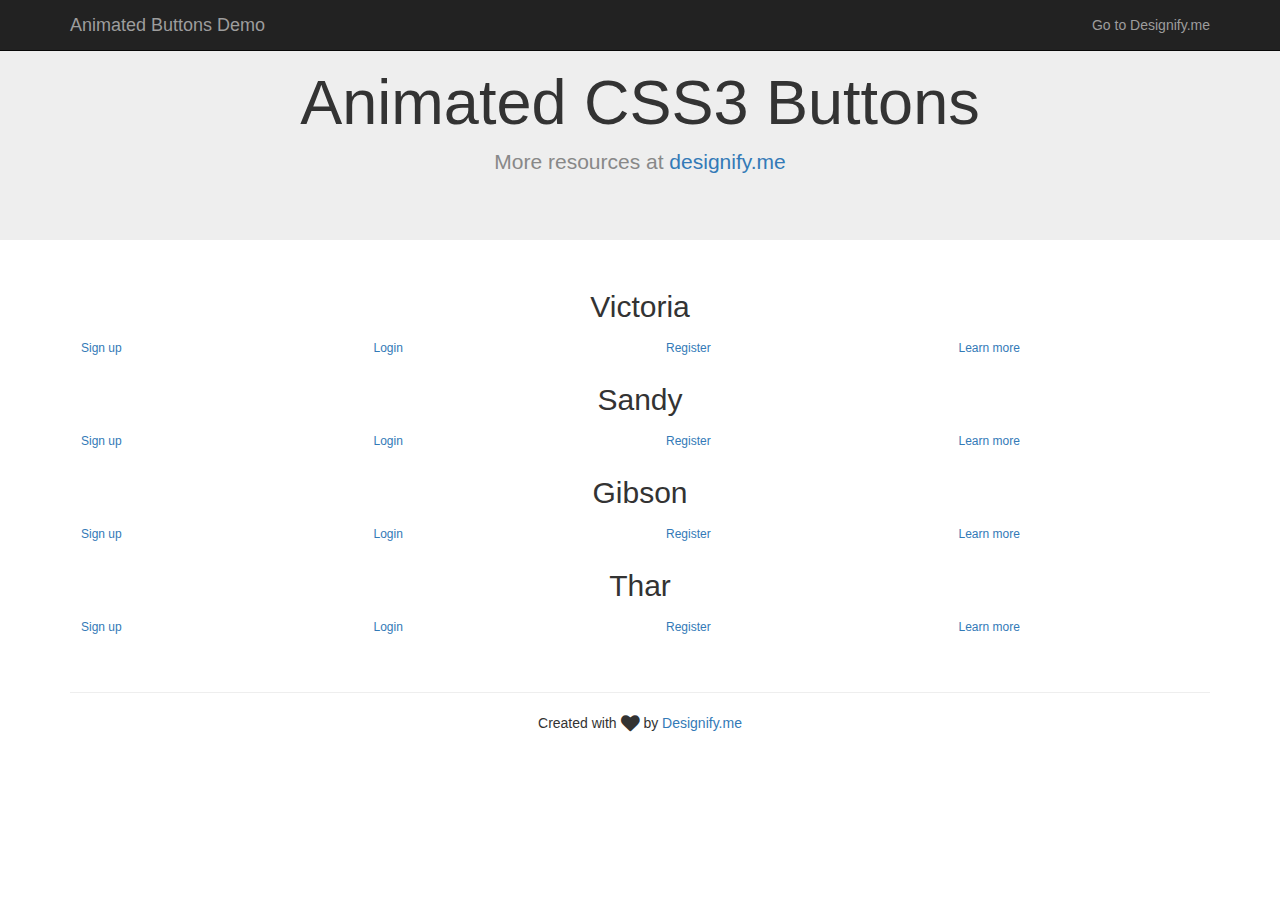
<file: 3. Botões CSS animados (cópia)/index.html>
<!DOCTYPE html>
<html lang="en">
<head>
<meta charset="utf-8">
<meta http-equiv="X-UA-Compatible" content="IE=edge">
<meta name="viewport" content="width=device-width, initial-scale=1">
<!-- The above 3 meta tags *must* come first in the head; any other head content must come *after* these tags -->
<meta name="description" content="">
<meta name="author" content="">
<link rel="icon" href="../../favicon.ico">
<title>Animated CSS3 Buttons - Designify.me</title>

<!-- Bootstrap core CSS -->
<link rel="stylesheet" href="https://maxcdn.bootstrapcdn.com/bootstrap/3.3.4/css/bootstrap.min.css">

<!-- Custom styles for this template -->
<link href="http://designify.me/code-snippets/animated-buttons/css/btns.css" rel="stylesheet">
<link href='http://fonts.googleapis.com/css?family=Ubuntu:400,500,700' rel='stylesheet' type='text/css'>
<link rel="stylesheet" href="http://maxcdn.bootstrapcdn.com/font-awesome/4.3.0/css/font-awesome.min.css">

<!-- Just for debugging purposes. Don't actually copy these 2 lines! -->
<!--[if lt IE 9]><script src="../../assets/js/ie8-responsive-file-warning.js"></script><![endif]-->
<!-- HTML5 shim and Respond.js for IE8 support of HTML5 elements and media queries -->
<!--[if lt IE 9]>
      <script src="https://oss.maxcdn.com/html5shiv/3.7.2/html5shiv.min.js"></script>
      <script src="https://oss.maxcdn.com/respond/1.4.2/respond.min.js"></script>
    <![endif]-->
</head>

<body>
<nav class="navbar navbar-inverse navbar-fixed-top">
  <div class="container">
    <div class="navbar-header">
      <button type="button" class="navbar-toggle collapsed" data-toggle="collapse" data-target="#navbar" aria-expanded="false" aria-controls="navbar"> <span class="sr-only">Toggle navigation</span> <span class="icon-bar"></span> <span class="icon-bar"></span> <span class="icon-bar"></span> </button>
      <a class="navbar-brand" href="http://designify.me/tutorials/flat-buttons-with-animated-hover-effects/">Animated Buttons Demo</a> </div>
    <div id="navbar" class="navbar-collapse collapse">
      <ul class="nav navbar-nav navbar-right">
        <li><a href="http://designify.me/tutorials/flat-buttons-with-animated-hover-effects/">Go to Designify.me</a></li>
      </ul>
    </div>
    <!--/.navbar-collapse --> 
  </div>
</nav>

<!-- Main jumbotron for a primary marketing message or call to action -->
<div class="jumbotron text-center">
  <div class="container">
    
    <h1>Animated CSS3 Buttons</h1>
    <p style="color:#888">More resources at <a href="http://designify.me/">designify.me</a></p>
    
  </div>
</div>
<div class="container"> 
  <!-- Example row of columns -->
  
  <div class="row">
    <div class="col-md-12 text-center">
      <h2>Victoria</h2>
    </div>
  </div>
  
  <div class="row">
    <div class="col-md-3 col-sm-3 col-xs-6"> <a href="#" class="btn btn-sm animated-button victoria-one">Sign up</a> </div>
    <div class="col-md-3 col-sm-3 col-xs-6"> <a href="#" class="btn btn-sm animated-button victoria-two">Login</a> </div>
    <div class="col-md-3 col-sm-3 col-xs-6"> <a href="#" class="btn btn-sm animated-button victoria-three">Register</a> </div>
    <div class="col-md-3 col-sm-3 col-xs-6"> <a href="#" class="btn btn-sm animated-button victoria-four">Learn more</a> </div>
  </div>
  
  <div class="row">
    <div class="col-md-12 text-center">
      <h2 class="mrng-60-top">Sandy</h2>
    </div>
  </div>
  
  <div class="row">
    <div class="col-md-3 col-sm-3 col-xs-6"> <a href="#" class="btn btn-sm animated-button sandy-one">Sign up</a> </div>
    <div class="col-md-3 col-sm-3 col-xs-6"> <a href="#" class="btn btn-sm animated-button sandy-two">Login</a> </div>
    <div class="col-md-3 col-sm-3 col-xs-6"> <a href="#" class="btn btn-sm animated-button sandy-three">Register</a> </div>
    <div class="col-md-3 col-sm-3 col-xs-6"> <a href="#" class="btn btn-sm animated-button sandy-four">Learn more</a> </div>
  </div>
  
  
  
  <div class="row">
    <div class="col-md-12 text-center">
      <h2 class="mrng-60-top">Gibson</h2>
    </div>
  </div>
  
  <div class="row">
    <div class="col-md-3 col-sm-3 col-xs-6"> <a href="#" class="btn btn-sm animated-button gibson-one">Sign up</a> </div>
    <div class="col-md-3 col-sm-3 col-xs-6"> <a href="#" class="btn btn-sm animated-button gibson-two">Login</a> </div>
    <div class="col-md-3 col-sm-3 col-xs-6"> <a href="#" class="btn btn-sm animated-button gibson-three">Register</a> </div>
    <div class="col-md-3 col-sm-3 col-xs-6"> <a href="#" class="btn btn-sm animated-button gibson-four">Learn more</a> </div>
  </div>
  
  
  
  <div class="row">
    <div class="col-md-12 text-center">
      <h2 class="mrng-60-top">Thar</h2>
    </div>
  </div>
  
  <div class="row">
    <div class="col-md-3 col-sm-3 col-xs-6"> <a href="#" class="btn btn-sm animated-button thar-one">Sign up</a> </div>
    <div class="col-md-3 col-sm-3 col-xs-6"> <a href="#" class="btn btn-sm animated-button thar-two">Login</a> </div>
    <div class="col-md-3 col-sm-3 col-xs-6"> <a href="#" class="btn btn-sm animated-button thar-three">Register</a> </div>
    <div class="col-md-3 col-sm-3 col-xs-6"> <a href="#" class="btn btn-sm animated-button thar-four">Learn more</a> </div>
  </div>
  

  
  
  <footer>
    <hr  style="margin-top:50px;" />
    <p class="text-center">Created with <span class="icon"><i class="fa fa-heart fa-lg"></i></span> by <a href="http://designify.me/" target="_blank"> Designify.me</a></p>
  </footer>
</div>
<!-- /container --> 

<!-- Bootstrap core JavaScript
    ================================================== --> 
<!-- Placed at the end of the document so the pages load faster --> 
<script src="https://ajax.googleapis.com/ajax/libs/jquery/1.11.2/jquery.min.js"></script> 
<script src="https://maxcdn.bootstrapcdn.com/bootstrap/3.3.4/js/bootstrap.min.js"></script>
</body>
</html>
</file>
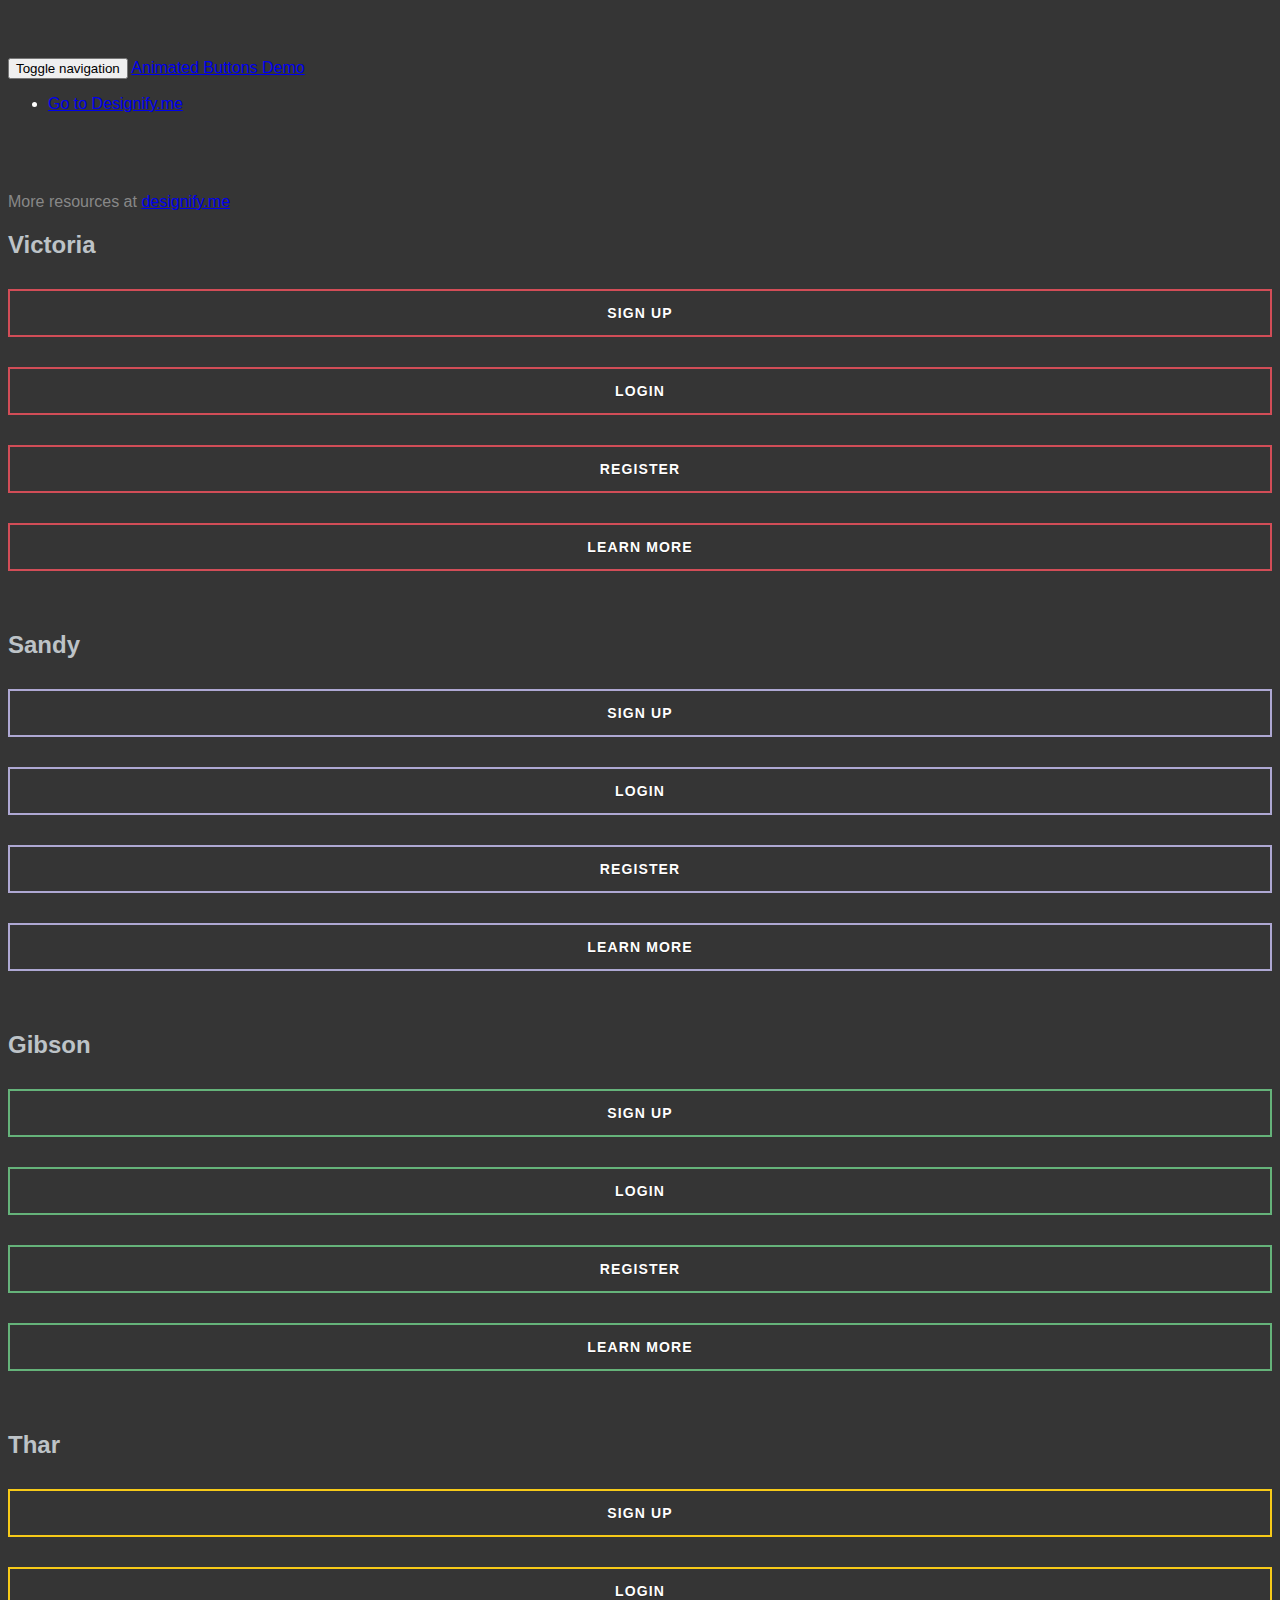
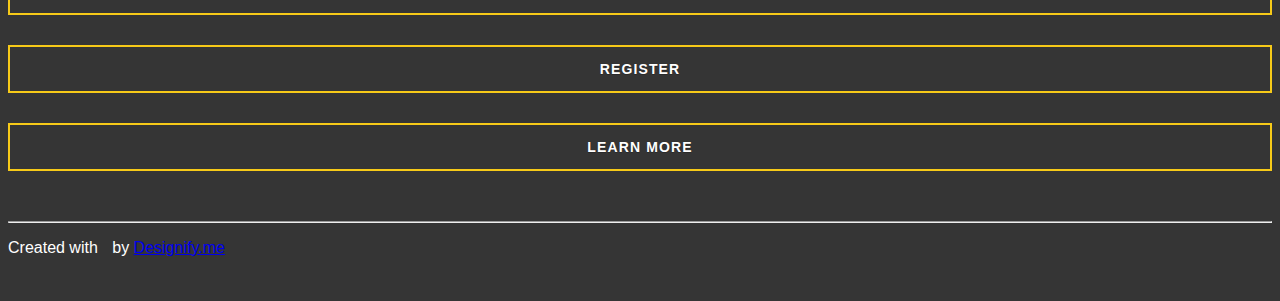
<file: 3. Botões CSS animados/index.html>
<!DOCTYPE html>
<html lang="en">
<head>
<meta charset="utf-8">
<meta http-equiv="X-UA-Compatible" content="IE=edge">
<meta name="viewport" content="width=device-width, initial-scale=1">
<!-- The above 3 meta tags *must* come first in the head; any other head content must come *after* these tags -->
<meta name="description" content="">
<meta name="author" content="">
<link rel="icon" href="../../favicon.ico">
<title>Animated CSS3 Buttons - Designify.me</title>
<link href="estilo.css" rel="stylesheet">
<!-- Bootstrap core CSS 
<link rel="stylesheet" href="https://maxcdn.bootstrapcdn.com/bootstrap/3.3.4/css/bootstrap.min.css">
-->
<!-- Custom styles for this template 
<link href="http://designify.me/code-snippets/animated-buttons/css/btns.css" rel="stylesheet">
<link href='http://fonts.googleapis.com/css?family=Ubuntu:400,500,700' rel='stylesheet' type='text/css'>
<link rel="stylesheet" href="http://maxcdn.bootstrapcdn.com/font-awesome/4.3.0/css/font-awesome.min.css">
-->
<!-- Just for debugging purposes. Don't actually copy these 2 lines! -->
<!--[if lt IE 9]><script src="../../assets/js/ie8-responsive-file-warning.js"></script><![endif]-->
<!-- HTML5 shim and Respond.js for IE8 support of HTML5 elements and media queries -->
<!--[if lt IE 9]>
      <script src="https://oss.maxcdn.com/html5shiv/3.7.2/html5shiv.min.js"></script>
      <script src="https://oss.maxcdn.com/respond/1.4.2/respond.min.js"></script>
    <![endif]-->
</head>

<body>
<nav class="navbar navbar-inverse navbar-fixed-top">
  <div class="container">
    <div class="navbar-header">
      <button type="button" class="navbar-toggle collapsed" data-toggle="collapse" data-target="#navbar" aria-expanded="false" aria-controls="navbar"> <span class="sr-only">Toggle navigation</span> <span class="icon-bar"></span> <span class="icon-bar"></span> <span class="icon-bar"></span> </button>
      <a class="navbar-brand" href="http://designify.me/tutorials/flat-buttons-with-animated-hover-effects/">Animated Buttons Demo</a> </div>
    <div id="navbar" class="navbar-collapse collapse">
      <ul class="nav navbar-nav navbar-right">
        <li><a href="http://designify.me/tutorials/flat-buttons-with-animated-hover-effects/">Go to Designify.me</a></li>
      </ul>
    </div>
    <!--/.navbar-collapse --> 
  </div>
</nav>

<!-- Main jumbotron for a primary marketing message or call to action -->
<div class="jumbotron text-center">
  <div class="container">
    
    <h1>Animated CSS3 Buttons</h1>
    <p style="color:#888">More resources at <a href="http://designify.me/">designify.me</a></p>
    
  </div>
</div>
<div class="container"> 
  <!-- Example row of columns -->
  
  <div class="row">
    <div class="col-md-12 text-center">
      <h2>Victoria</h2>
    </div>
  </div>
  
  <div class="row">
    <div class="col-md-3 col-sm-3 col-xs-6"> <a href="#" class="btn btn-sm animated-button victoria-one">Sign up</a> </div>
    <div class="col-md-3 col-sm-3 col-xs-6"> <a href="#" class="btn btn-sm animated-button victoria-two">Login</a> </div>
    <div class="col-md-3 col-sm-3 col-xs-6"> <a href="#" class="btn btn-sm animated-button victoria-three">Register</a> </div>
    <div class="col-md-3 col-sm-3 col-xs-6"> <a href="#" class="btn btn-sm animated-button victoria-four">Learn more</a> </div>
  </div>
  
  <div class="row">
    <div class="col-md-12 text-center">
      <h2 class="mrng-60-top">Sandy</h2>
    </div>
  </div>
  
  <div class="row">
    <div class="col-md-3 col-sm-3 col-xs-6"> <a href="#" class="btn btn-sm animated-button sandy-one">Sign up</a> </div>
    <div class="col-md-3 col-sm-3 col-xs-6"> <a href="#" class="btn btn-sm animated-button sandy-two">Login</a> </div>
    <div class="col-md-3 col-sm-3 col-xs-6"> <a href="#" class="btn btn-sm animated-button sandy-three">Register</a> </div>
    <div class="col-md-3 col-sm-3 col-xs-6"> <a href="#" class="btn btn-sm animated-button sandy-four">Learn more</a> </div>
  </div>
  
  
  
  <div class="row">
    <div class="col-md-12 text-center">
      <h2 class="mrng-60-top">Gibson</h2>
    </div>
  </div>
  
  <div class="row">
    <div class="col-md-3 col-sm-3 col-xs-6"> <a href="#" class="btn btn-sm animated-button gibson-one">Sign up</a> </div>
    <div class="col-md-3 col-sm-3 col-xs-6"> <a href="#" class="btn btn-sm animated-button gibson-two">Login</a> </div>
    <div class="col-md-3 col-sm-3 col-xs-6"> <a href="#" class="btn btn-sm animated-button gibson-three">Register</a> </div>
    <div class="col-md-3 col-sm-3 col-xs-6"> <a href="#" class="btn btn-sm animated-button gibson-four">Learn more</a> </div>
  </div>
  
  
  
  <div class="row">
    <div class="col-md-12 text-center">
      <h2 class="mrng-60-top">Thar</h2>
    </div>
  </div>
  
  <div class="row">
    <div class="col-md-3 col-sm-3 col-xs-6"> <a href="#" class="btn btn-sm animated-button thar-one">Sign up</a> </div>
    <div class="col-md-3 col-sm-3 col-xs-6"> <a href="#" class="btn btn-sm animated-button thar-two">Login</a> </div>
    <div class="col-md-3 col-sm-3 col-xs-6"> <a href="#" class="btn btn-sm animated-button thar-three">Register</a> </div>
    <div class="col-md-3 col-sm-3 col-xs-6"> <a href="#" class="btn btn-sm animated-button thar-four">Learn more</a> </div>
  </div>
  

  
  
  <footer>
    <hr  style="margin-top:50px;" />
    <p class="text-center">Created with <span class="icon"><i class="fa fa-heart fa-lg"></i></span> by <a href="http://designify.me/" target="_blank"> Designify.me</a></p>
  </footer>
</div>
<!-- /container --> 

<!-- Bootstrap core JavaScript
    ================================================== --> 
<!-- Placed at the end of the document so the pages load faster --> 
<script src="https://ajax.googleapis.com/ajax/libs/jquery/1.11.2/jquery.min.js"></script> 
<script src="https://maxcdn.bootstrapcdn.com/bootstrap/3.3.4/js/bootstrap.min.js"></script>
</body>
</html>
</file>
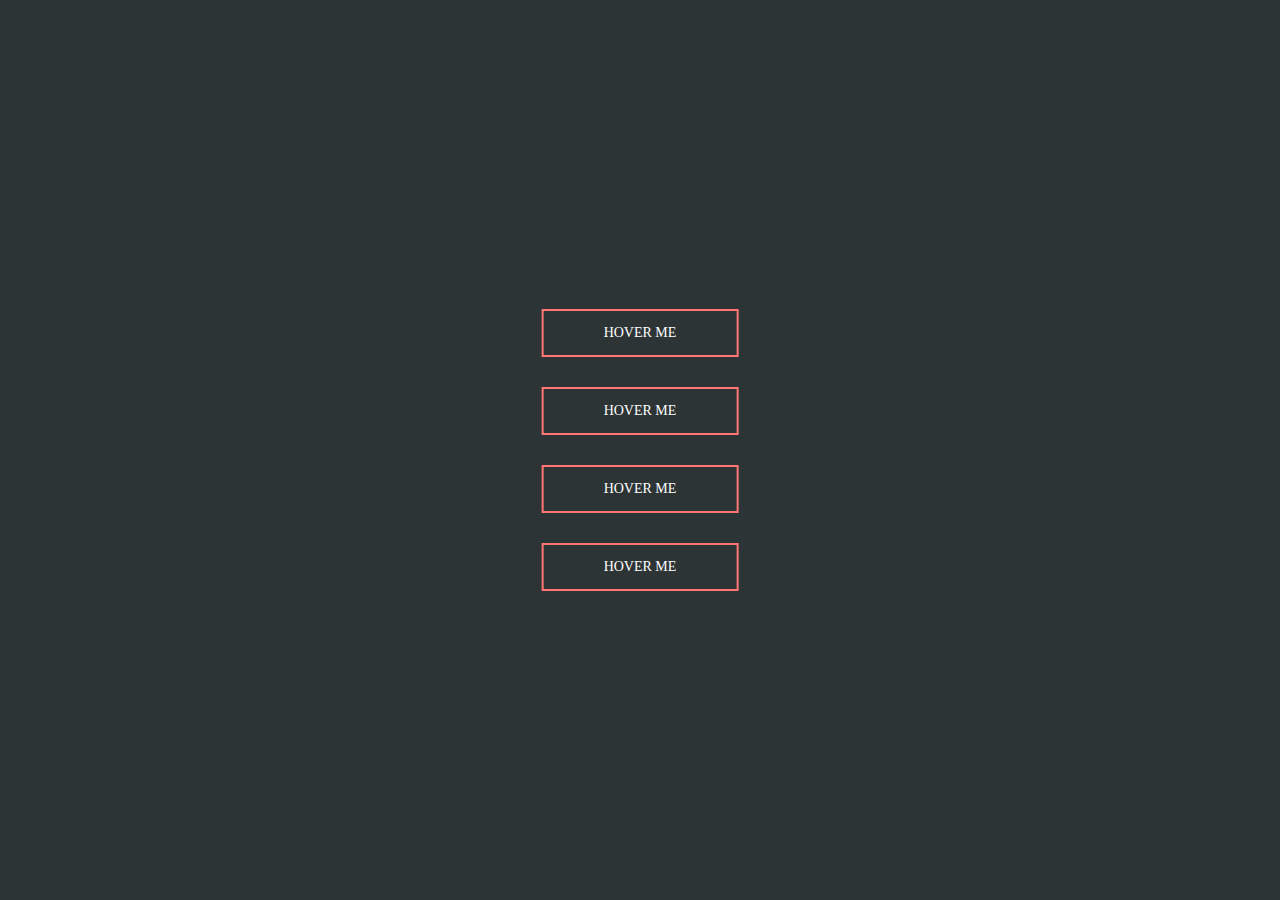
<file: 5. Mais botões animados de CSS/index.html>
<!DOCTYPE html>
<html lang="en" dir="ltr">
  <head>
    <meta charset="utf-8">
    <title></title>
    <link rel="stylesheet" href="estilo.css">
  </head>
  <body>
    <div class="middle">
      <a href="" class="btn btn1">Hover Me</a>
      <a href="" class="btn btn2">Hover Me</a>
      <a href="" class="btn btn3">Hover Me</a>
      <a href="" class="btn btn4">Hover Me</a>
    </div>
  </body>
</html>
</file>
<file: 3. Botões CSS animados/estilo.css>
body {
	padding-top: 50px;
	padding-bottom: 20px;
	font-family: 'Ubuntu', sans-serif;
	background: #353535;
	color: #FFF;
}
.jumbotron h1 {
	color: #353535;
}
span.icon {
	margin: 0 5px;
	color: #D64541;
}
h2 {
	color: #BDC3C7
}
.mrng-60-top {
	margin-top: 60px;
}
/* Global Button Styles */
a.animated-button:link, a.animated-button:visited {
	position: relative;
	display: block;
	margin: 30px auto 0;
	padding: 14px 15px;
	color: #fff;
	font-size:14px;
	font-weight: bold;
	text-align: center;
	text-decoration: none;
	text-transform: uppercase;
	overflow: hidden;
	letter-spacing: .08em;
	border-radius: 0;
	text-shadow: 0 0 1px rgba(0, 0, 0, 0.2), 0 1px 0 rgba(0, 0, 0, 0.2);
	-webkit-transition: all 1s ease;
	-moz-transition: all 1s ease;
	-o-transition: all 1s ease;
	transition: all 1s ease;
}
a.animated-button:link:after, a.animated-button:visited:after {
	content: "";
	position: absolute;
	height: 0%;
	left: 50%;
	top: 50%;
	width: 150%;
	z-index: -1;
	-webkit-transition: all 0.75s ease 0s;
	-moz-transition: all 0.75s ease 0s;
	-o-transition: all 0.75s ease 0s;
	transition: all 0.75s ease 0s;
}
a.animated-button:link:hover, a.animated-button:visited:hover {
	color: #FFF;
	text-shadow: none;
}
a.animated-button:link:hover:after, a.animated-button:visited:hover:after {
	height: 450%;
}
a.animated-button:link, a.animated-button:visited {
	position: relative;
	display: block;
	margin: 30px auto 0;
	padding: 14px 15px;
	color: #fff;
	font-size:14px;
	border-radius: 0;
	font-weight: bold;
	text-align: center;
	text-decoration: none;
	text-transform: uppercase;
	overflow: hidden;
	letter-spacing: .08em;
	text-shadow: 0 0 1px rgba(0, 0, 0, 0.2), 0 1px 0 rgba(0, 0, 0, 0.2);
	-webkit-transition: all 1s ease;
	-moz-transition: all 1s ease;
	-o-transition: all 1s ease;
	transition: all 1s ease;
}

/* Victoria Buttons */

a.animated-button.victoria-one {
	border: 2px solid #D24D57;
}
a.animated-button.victoria-one:after {
	background: #D24D57;
	-moz-transform: translateX(-50%) translateY(-50%) rotate(-25deg);
	-ms-transform: translateX(-50%) translateY(-50%) rotate(-25deg);
	-webkit-transform: translateX(-50%) translateY(-50%) rotate(-25deg);
	transform: translateX(-50%) translateY(-50%) rotate(-25deg);
}
a.animated-button.victoria-two {
	border: 2px solid #D24D57;
}
a.animated-button.victoria-two:after {
	background: #D24D57;
	-moz-transform: translateX(-50%) translateY(-50%) rotate(25deg);
	-ms-transform: translateX(-50%) translateY(-50%) rotate(25deg);
	-webkit-transform: translateX(-50%) translateY(-50%) rotate(25deg);
	transform: translateX(-50%) translateY(-50%) rotate(25deg);
}
a.animated-button.victoria-three {
	border: 2px solid #D24D57;
}
a.animated-button.victoria-three:after {
	background: #D24D57;
	opacity: .5;
	-moz-transform: translateX(-50%) translateY(-50%);
	-ms-transform: translateX(-50%) translateY(-50%);
	-webkit-transform: translateX(-50%) translateY(-50%);
	transform: translateX(-50%) translateY(-50%);
}
a.animated-button.victoria-three:hover:after {
	height: 140%;
	opacity: 1;
}
a.animated-button.victoria-four {
	border: 2px solid #D24D57;
}
a.animated-button.victoria-four:after {
	background: #D24D57;
	opacity: .5;
	-moz-transform: translateY(-50%) translateX(-50%) rotate(90deg);
	-ms-transform: translateY(-50%) translateX(-50%) rotate(90deg);
	-webkit-transform: translateY(-50%) translateX(-50%) rotate(90deg);
	transform: translateY(-50%) translateX(-50%) rotate(90deg);
}
a.animated-button.victoria-four:hover:after {
	opacity: 1;
	height: 600% !important;
}
/* Sandy Buttons */

a.animated-button.sandy-one {
	border: 2px solid #AEA8D3;
	color: #FFF;
}
a.animated-button.sandy-one:after {
	border: 3px solid #AEA8D3;
	opacity: 0;
	-moz-transform: translateX(-50%) translateY(-50%);
	-ms-transform: translateX(-50%) translateY(-50%);
	-webkit-transform: translateX(-50%) translateY(-50%);
	transform: translateX(-50%) translateY(-50%);
	
}
a.animated-button.sandy-one:hover:after {
	height: 120% !important;
	opacity: 1;
	color: #FFF;
}
a.animated-button.sandy-two {
	border: 2px solid #AEA8D3;
	color: #FFF;
}
a.animated-button.sandy-two:after {
	border: 3px solid #AEA8D3;
	opacity: 0;
	-moz-transform: translateY(-50%) translateX(-50%) rotate(90deg);
	-ms-transform: translateY(-50%) translateX(-50%) rotate(90deg);
	-webkit-transform: translateY(-50%) translateX(-50%) rotate(90deg);
	transform: translateY(-50%) translateX(-50%) rotate(90deg);
}
a.animated-button.sandy-two:hover:after {
	height: 600% !important;
	opacity: 1;
	color: #FFF;
}
a.animated-button.sandy-three {
	border: 2px solid #AEA8D3;
	color: #FFF;
}
a.animated-button.sandy-three:after {
	border: 3px solid #AEA8D3;
	opacity: 0;
	-moz-transform: translateX(-50%) translateY(-50%) rotate(-25deg);
	-ms-transform: translateX(-50%) translateY(-50%) rotate(-25deg);
	-webkit-transform: translateX(-50%) translateY(-50%) rotate(-25deg);
	transform: translateX(-50%) translateY(-50%) rotate(-25deg);
}
a.animated-button.sandy-three:hover:after {
	height: 400% !important;
	opacity: 1;
	color: #FFF;
}
a.animated-button.sandy-four {
	border: 2px solid #AEA8D3;
	color: #FFF;
}
a.animated-button.sandy-four:after {
	border: 3px solid #AEA8D3;
	opacity: 0;
	-moz-transform: translateY(-50%) translateX(-50%) rotate(25deg);
	-ms-transform: translateY(-50%) translateX(-50%) rotate(25deg);
	-webkit-transform: translateY(-50%) translateX(-50%) rotate(25deg);
	transform: translateY(-50%) translateX(-50%) rotate(25deg);
}
a.animated-button.sandy-four:hover:after {
	height: 400% !important;
	opacity: 1;
	color: #FFF;
}
/* Gibson Buttons */

a.animated-button.gibson-one {
	border: 2px solid #65b37a;
	color: #FFF;
}
a.animated-button.gibson-one:after {
	opacity: 0;
	background-image: -webkit-linear-gradient( transparent 50%, rgba(101,179,122,0.2) 50%);
	background-image: -moz-linear-gradient(transparent 50%, rgba(101,179,122,0.2) 50%);
	background-size: 10px 10px;
	-moz-transform: translateX(-50%) translateY(-50%) rotate(25deg);
	-ms-transform: translateX(-50%) translateY(-50%) rotate(25deg);
	-webkit-transform: translateX(-50%) translateY(-50%) rotate(25deg);
	transform: translateX(-50%) translateY(-50%) rotate(25deg);
}
a.animated-button.gibson-one:hover:after {
	height: 600% !important;
	opacity: 1;
	color: #FFF;
}
a.animated-button.gibson-two {
	border: 2px solid #65b37a;
	color: #FFF;
}
a.animated-button.gibson-two:after {
	opacity: 0;
	background-image: -webkit-linear-gradient( transparent 50%, rgba(101,179,122,0.2) 50%);
	background-image: -moz-linear-gradient(transparent 50%, rgba(101,179,122,0.2) 50%);
	background-size: 10px 10px;
	-moz-transform: translateX(-50%) translateY(-50%) rotate(-25deg);
	-ms-transform: translateX(-50%) translateY(-50%) rotate(-25deg);
	-webkit-transform: translateX(-50%) translateY(-50%) rotate(-25deg);
	transform: translateX(-50%) translateY(-50%) rotate(-25deg);
}
a.animated-button.gibson-two:hover:after {
	height: 600% !important;
	opacity: 1;
	color: #FFF;
}
a.animated-button.gibson-three {
	border: 2px solid #65b37a;
	color: #FFF;
}
a.animated-button.gibson-three:after {
	opacity: 0;
	background-image: -webkit-linear-gradient( transparent 50%, rgba(101,179,122,0.2) 50%);
	background-image: -moz-linear-gradient(transparent 50%, rgba(101,179,122,0.2) 50%);
	background-size: 10px 10px;
	-moz-transform: translateX(-50%) translateY(-50%) rotate(90deg);
	-ms-transform: translateX(-50%) translateY(-50%) rotate(90deg);
	-webkit-transform: translateX(-50%) translateY(-50%) rotate(90deg);
	transform: translateX(-50%) translateY(-50%) rotate(90deg);
}
a.animated-button.gibson-three:hover:after {
	height: 600% !important;
	opacity: 1;
	color: #FFF;
}
a.animated-button.gibson-four {
	border: 2px solid #65b37a;
	color: #FFF;
}
a.animated-button.gibson-four:after {
	opacity: 0;
	background-image: -webkit-linear-gradient( transparent 50%, rgba(101,179,122,0.2) 50%);
	background-image: -moz-linear-gradient(transparent 50%, rgba(101,179,122,0.2) 50%);
	background-size: 10px 10px;
	-moz-transform: translateX(-50%) translateY(-50%);
	-ms-transform: translateX(-50%) translateY(-50%));
	-webkit-transform: translateX(-50%) translateY(-50%);
	transform: translateX(-50%) translateY(-50%);
}
a.animated-button.gibson-four:hover:after {
	height: 600% !important;
	opacity: 1;
	color: #FFF;
}
/* Thar Buttons */

a.animated-button.thar-one {
	color: #fff;
	cursor: pointer;
	display: block;
	position: relative;
	border: 2px solid #F7CA18;
	transition: all 0.4s cubic-bezier(0.215, 0.61, 0.355, 1) 0s;
}
a.animated-button.thar-one:hover {
	color: #000 !important;
	background-color: transparent;
	text-shadow: none;
}
a.animated-button.thar-one:hover:before {
	bottom: 0%;
	top: auto;
	height: 100%;
}
a.animated-button.thar-one:before {
	display: block;
	position: absolute;
	left: 0px;
	top: 0px;
	height: 0px;
	width: 100%;
	z-index: -1;
	content: '';
	color: #000 !important;
	background: #F7CA18;
	transition: all 0.4s cubic-bezier(0.215, 0.61, 0.355, 1) 0s;
}
a.animated-button.thar-two {
	color: #fff;
	cursor: pointer;
	display: block;
	position: relative;
	border: 2px solid #F7CA18;
	transition: all 0.4s cubic-bezier(0.215, 0.61, 0.355, 1) 0s;
}
a.animated-button.thar-two:hover {
	color: #000 !important;
	background-color: transparent;
	text-shadow: ntwo;
}
a.animated-button.thar-two:hover:before {
	top: 0%;
	bottom: auto;
	height: 100%;
}
a.animated-button.thar-two:before {
	display: block;
	position: absolute;
	left: 0px;
	bottom: 0px;
	height: 0px;
	width: 100%;
	z-index: -1;
	content: '';
	color: #000 !important;
	background: #F7CA18;
	transition: all 0.4s cubic-bezier(0.215, 0.61, 0.355, 1) 0s;
}
a.animated-button.thar-three {
	color: #fff;
	cursor: pointer;
	display: block;
	position: relative;
	border: 2px solid #F7CA18;
	transition: all 0.4s cubic-bezier(0.42, 0, 0.58, 1);
}
a.animated-button.thar-three:hover {
	color: #000 !important;
	background-color: transparent;
	text-shadow: nthree;
}
a.animated-button.thar-three:hover:before {
	left: 0%;
	right: auto;
	width: 100%;
}
a.animated-button.thar-three:before {
	display: block;
	position: absolute;
	top: 0px;
	right: 0px;
	height: 100%;
	width: 0px;
	z-index: -1;
	content: '';
	color: #000 !important;
	background: #F7CA18;
	transition: all 0.4s cubic-bezier(0.42, 0, 0.58, 1);
}
a.animated-button.thar-four {
	color: #fff;
	cursor: pointer;
	display: block;
	position: relative;
	border: 2px solid #F7CA18;
	transition: all 0.4s cubic-bezier(0.42, 0, 0.58, 1);
}
a.animated-button.thar-four:hover {
	color: #000 !important;
	background-color: transparent;
	text-shadow: nfour;
}
a.animated-button.thar-four:hover:before {
	right: 0%;
	left: auto;
	width: 100%;
}
a.animated-button.thar-four:before {
	display: block;
	position: absolute;
	top: 0px;
	left: 0px;
	height: 100%;
	width: 0px;
	z-index: -1;
	content: '';
	color: #000 !important;
	background: #F7CA18;
	transition: all 0.4s cubic-bezier(0.42, 0, 0.58, 1);
}
</file>
<file: 5. Mais botões animados de CSS/estilo.css>
body{
  margin: 0;
  padding: 0;
  background: #2d3436;
}
.middle{
  position: absolute;
  top: 50%;
  left: 50%;
  transform: translate(-50%,-50%);
}
.btn{
  position: relative;
  display: block;
  color: white;
  font-size: 14px;
  font-family: "montserrat";
  text-decoration: none;
  margin: 30px 0;
  border: 2px solid #ff7675;
  padding: 14px 60px;
  text-transform: uppercase;
  overflow: hidden;
  transition: 1s all ease;
}
.btn::before{
  background: #ff7675;
  content: "";
  position: absolute;
  top: 50%;
  left: 50%;
  transform: translate(-50%,-50%);
  z-index: -1;
  transition: all 0.6s ease;
}

.btn1::before{
  width: 0%;
  height: 100%;
}

.btn1:hover::before{
  width: 100%;
}


.btn2::before{
  width: 100%;
  height: 0%;
}
.btn2:hover::before{
  height: 100%;
}

.btn3::before{
  width: 100%;
  height: 0%;
  transform: translate(-50%,-50%) rotate(45deg);
}
.btn3:hover::before{
  height: 380%;
}

.btn4::before{
  width: 100%;
  height: 0%;
  transform: translate(-50%,-50%) rotate(-45deg);
}
.btn4:hover::before{
  height: 380%;
}
</file>
